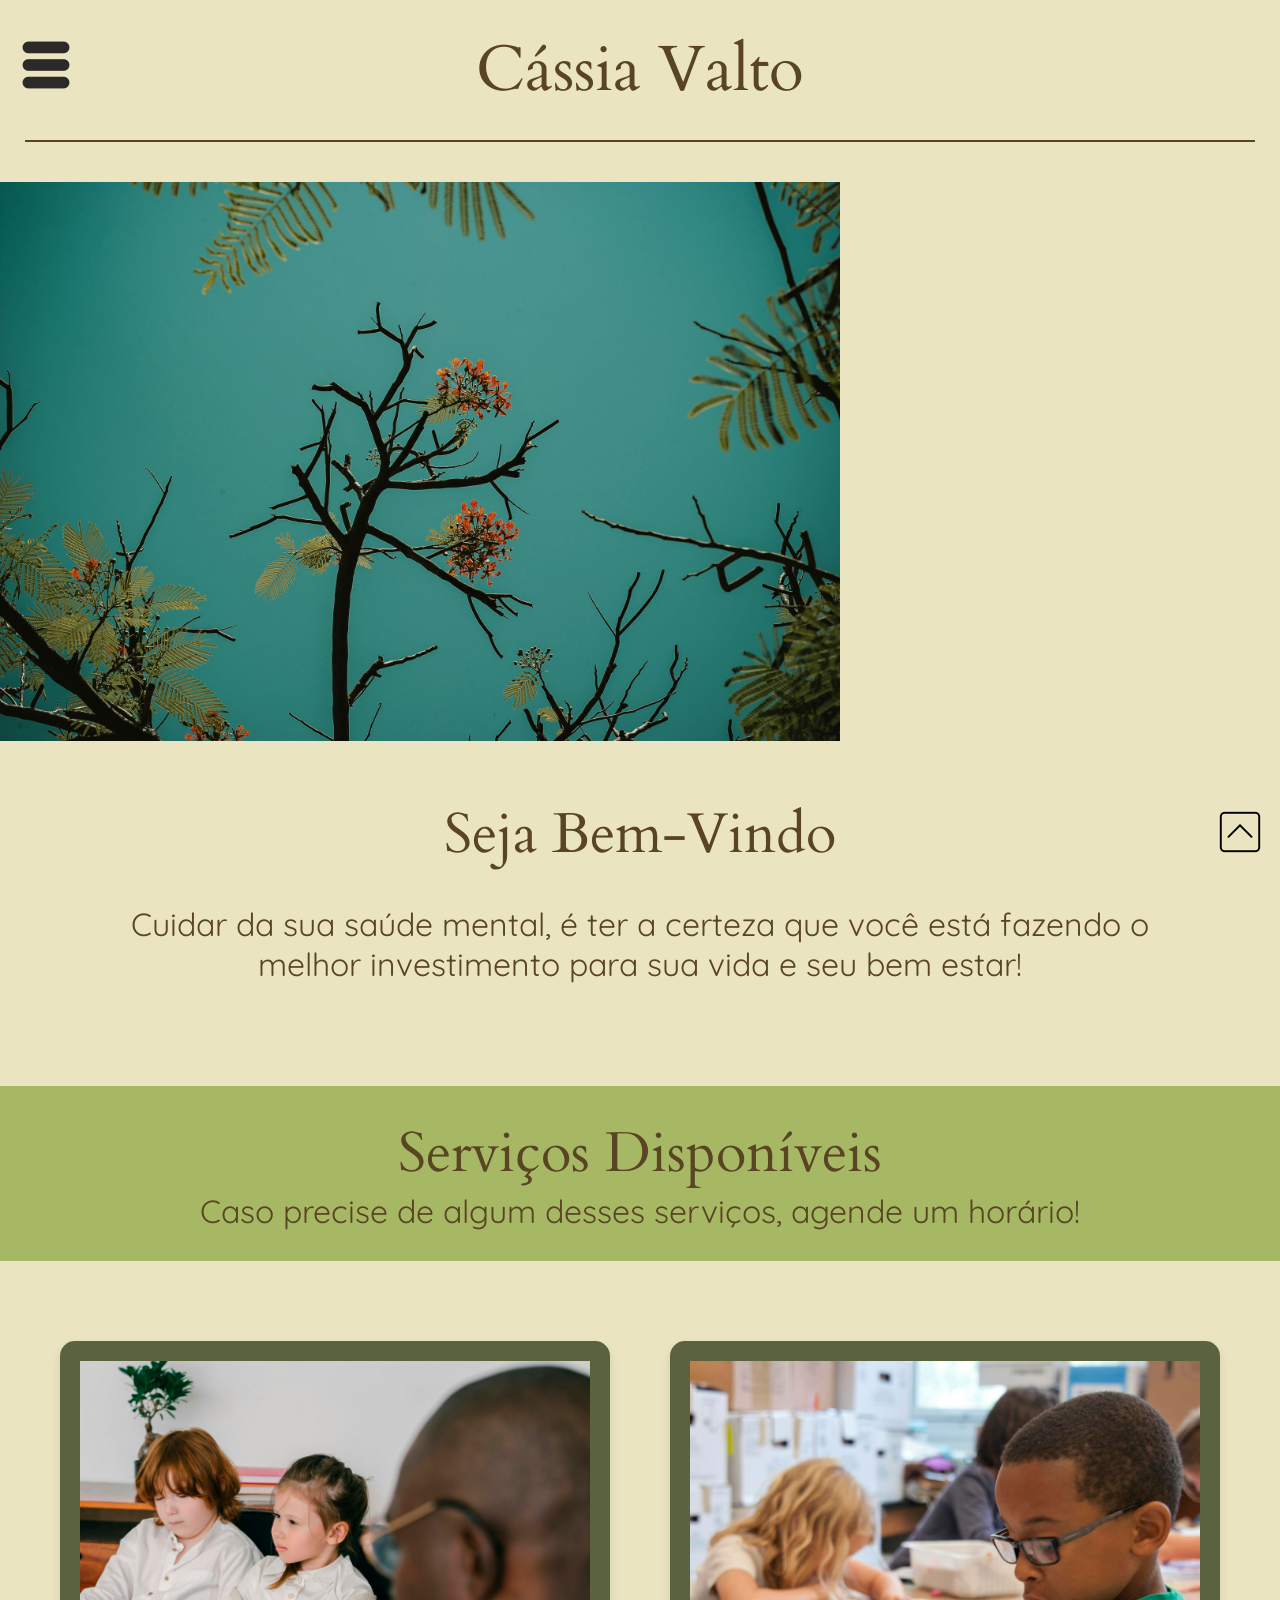
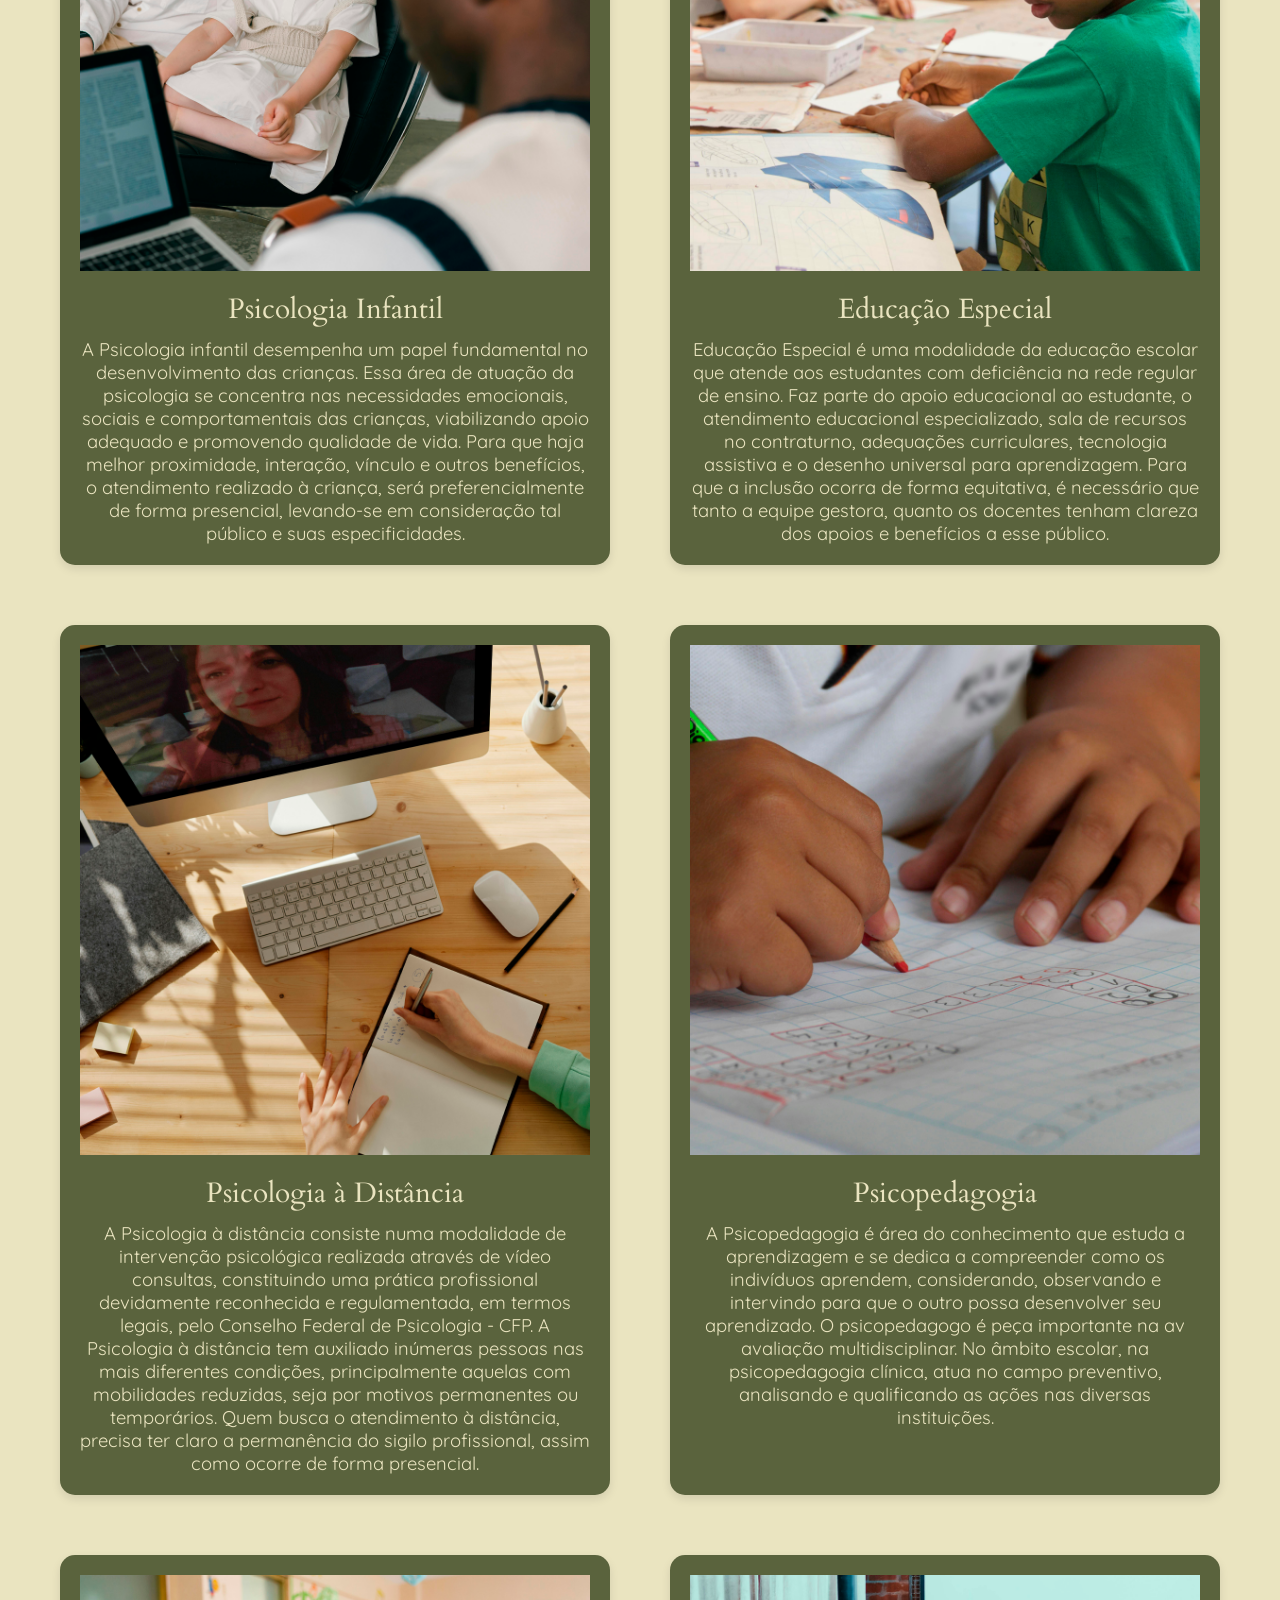
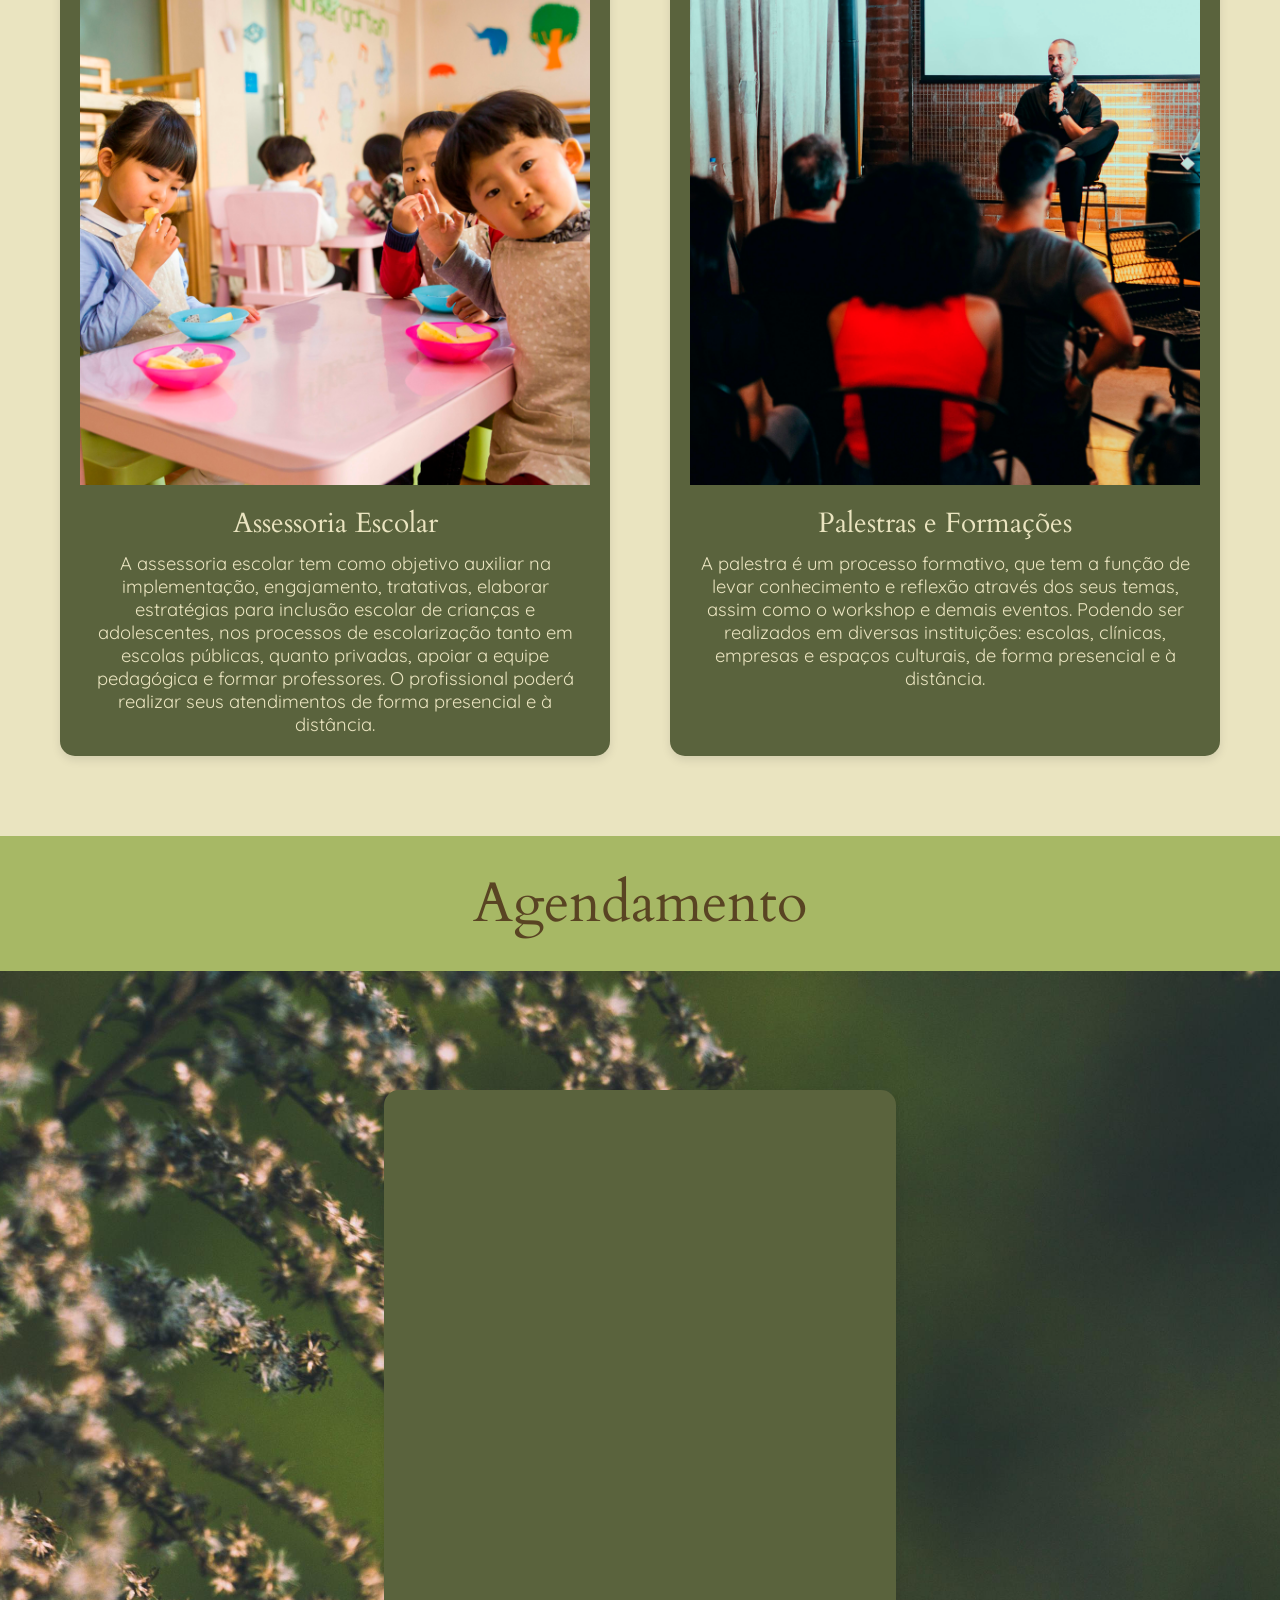
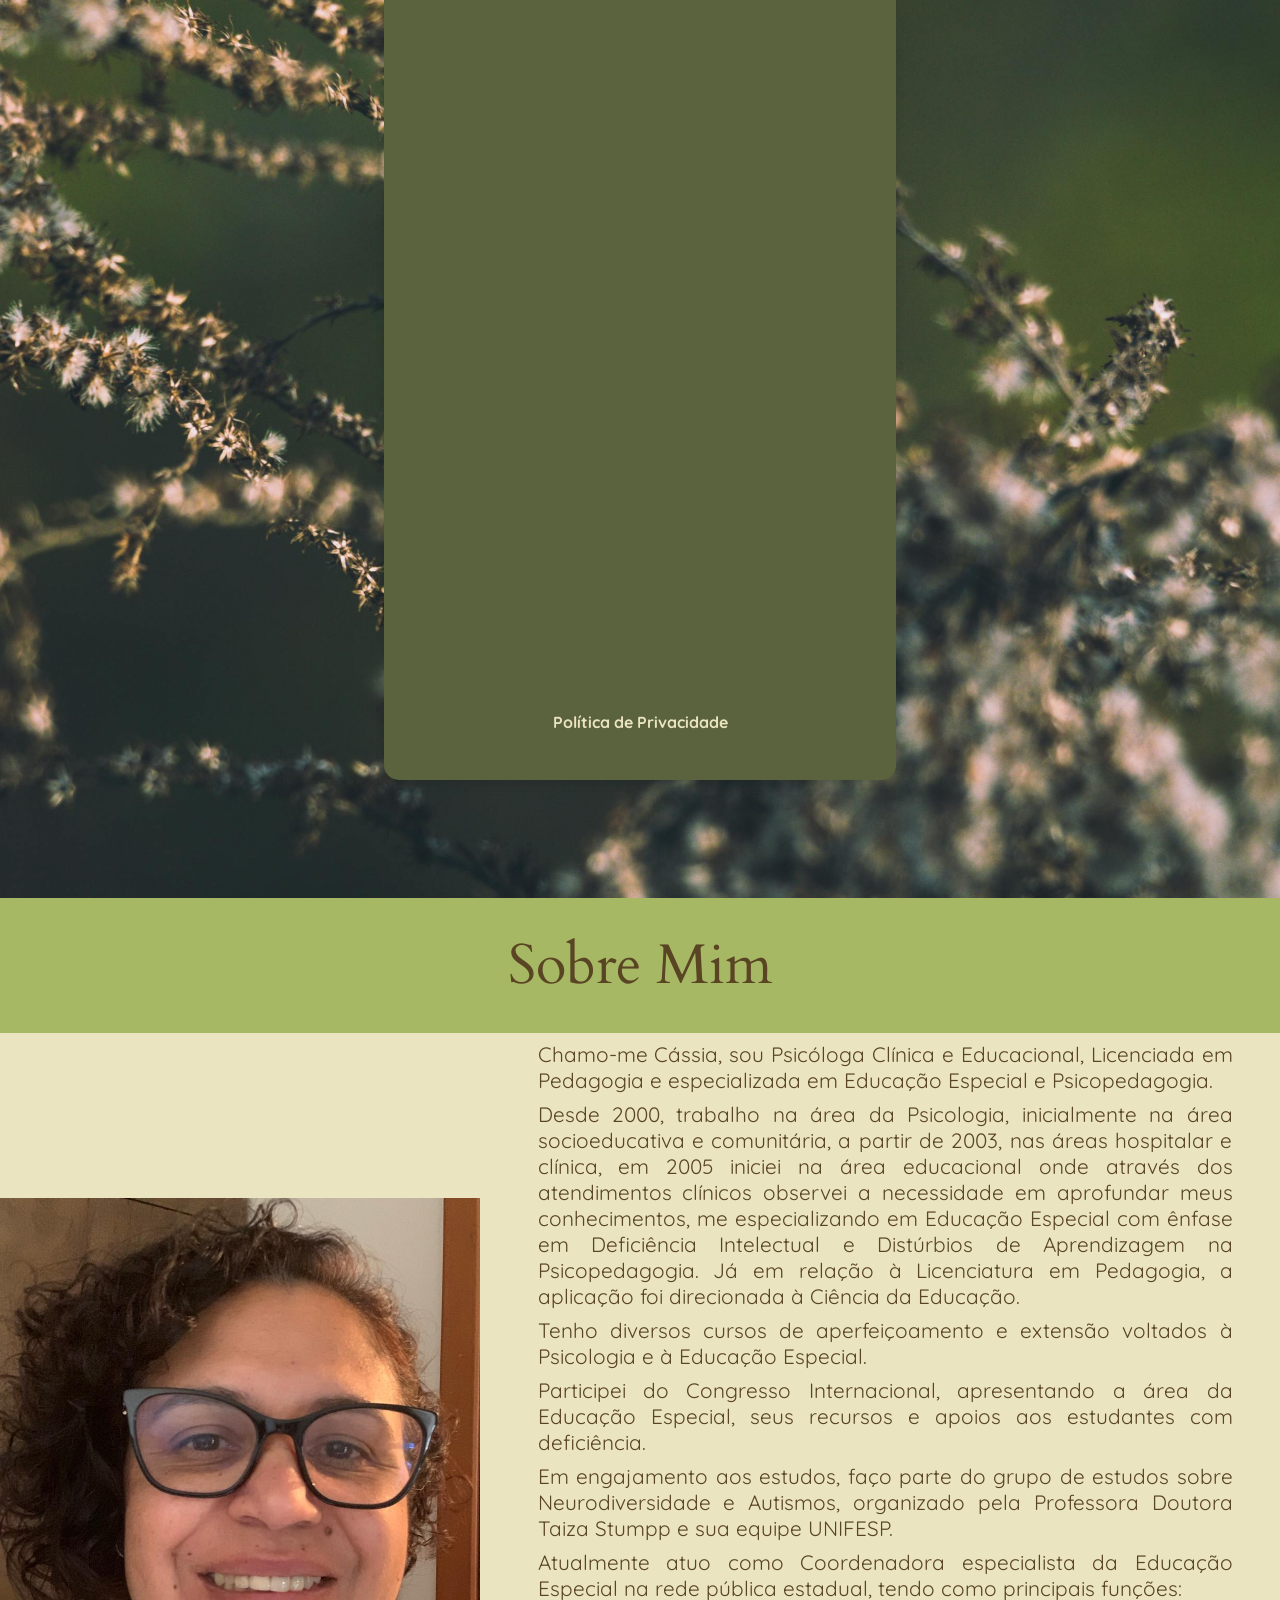
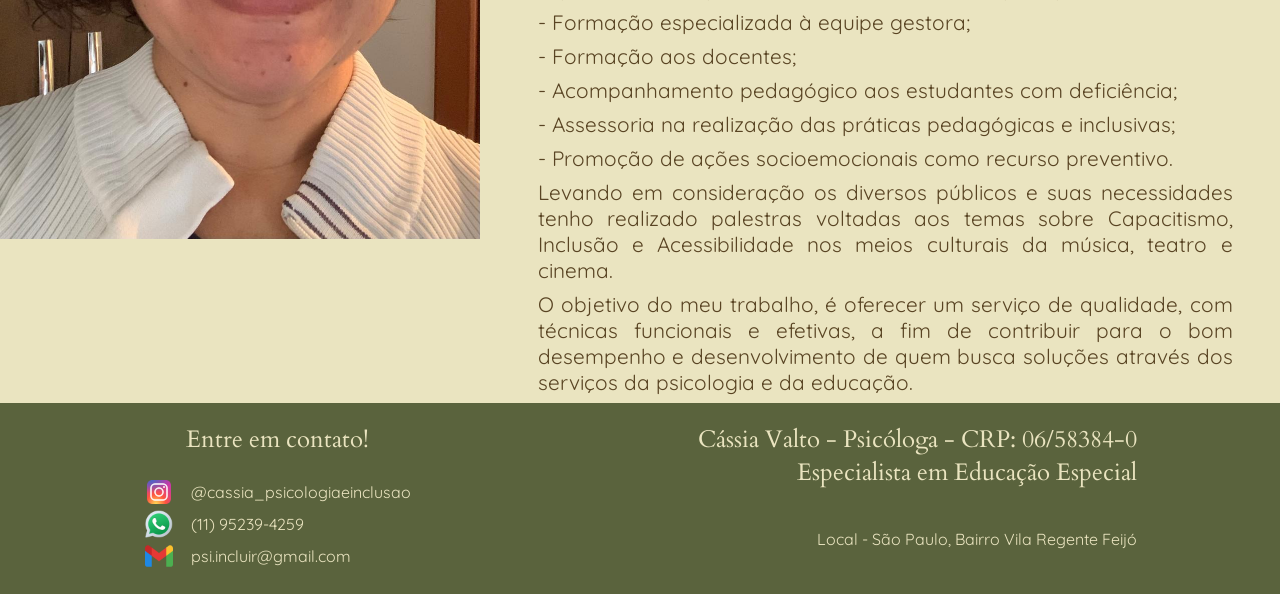
<file: index.html>
<!DOCTYPE html>
<html lang="pt-BR">
    <head>
        <!-- Metadados essenciais -->
        <meta charset="UTF-8">
        <meta http-equiv="X-UA-Compatible" content="IE=edge">
        <meta name="viewport" content="width=device-width, initial-scale=1.0">
    
        <!-- Informações para SEO -->
        <meta name="description" content="Bem vindo à nossa área reservada a assuntos relacionados à Psicologia Educacional e Educação Especial! Site da psicóloga Cássia Valto - Inclusão escolar e atendimento especializado.">
        <meta name="keywords" content="psicologia, inclusão, psicóloga, atendimento, educação inclusiva">
        <meta name="robots" content="index, follow">
        <link rel="canonical" href="https://psicologiainclusao.com.br">
    
        <!-- Título da página -->
        <title>Psicologia e Inclusão | Atendimento psicológico e educacional</title>
    
        <!-- Open Graph para redes sociais -->
        <meta property="og:type" content="website">
        <meta property="og:title" content="Psicologia Educacional | Educação Especial">
        <meta property="og:description" content="Solicite atendimento para Psicologia, Pedagogia, Psicopedagogia, Educação Especial, Palestras e Formações.">
        <meta property="og:image" content="./assets/icons/favicon.png">
        <meta property="og:url" content="https://psicologiainclusao.com.br">
    
        <!-- Ícones -->
        <link rel="icon" href="./assets/icons/favicon.png" type="image/x-icon">
        <link rel="apple-touch-icon" href="./assets/icons/favicon.png">
    
        <!-- Estilo CSS -->
        <link rel="stylesheet" href="./css/style.css"/>
    
        <!-- Fontes externas do Google Fonts e Anônimo -->
        <link rel="stylesheet"
              href="https://fonts.googleapis.com/css2?family=Cardo:ital,wght@0,400;0,700;1,400&display=swap">
        <link rel="stylesheet" href="https://fonts.googleapis.com/css2?family=Quicksand:wght@300..700&display=swap">
    
        <!-- Scripts assíncronos -->
        <script src="./js/script.js" defer></script>
    </head>
    <body>
        <button class="menu" type="button" aria-label="Menu">
            <img src="./assets/icons/cardapio-96.png" alt="Ícone de menu.">
        </button>
        <nav class="dropdown_wrapper hide dropdown_wrapper--fade-in none">
            <ul>
                <li><a href="#servicos">Serviços</a></li>
                <li><a href="#agendamento">Agendamento</a></li>
                <li><a href="#sobre">Sobre Mim</a></li>
                <li><a href="#contato">Contato</a></li>
            </ul>
        </nav>
        <a href="#begin" class="up" aria-label="Voltar ao topo">
            <img src="./assets/icons/seta-para-cima-96.png" alt="Ícone de seta para cima.">
        </a>
        <header>
            <h1 id="begin">Cássia Valto</h1>
        </header>
        <hr>
        <main>
            <section class="greeting" aria-labelledby="bem-vindo">
                <img src="./assets/images/img1.jpg" alt="Imagem de uma flor com o céu azul no fundo.">
                <div class="welcome">
                    <h2 id="bem-vindo">Seja Bem-Vindo</h2>
                    <p id="txtWelcome"></p>
                </div>
            </section>
            <section class="containerJobs" aria-labelledby="servicos">
                <div class="header">
                    <h2 id="servicos">Serviços Disponíveis</h2>
                    <p>Caso precise de algum desses serviços, agende um horário!</p>
                </div>
                <div class="jobs">
                    <article class="job">
                        <img src="./assets/images/psicologia-infantil.png" alt="Imagem de duas crianças em psicoterapia.">
                        <h3>Psicologia Infantil</h3>
                        <p id="txtPsicInf"></p>
                    </article>
                    <article class="job">
                        <img src="./assets/images/educacao-especial.png" alt="Imagem de crianças em atividades escolares.">
                        <h3>Educação Especial</h3>
                        <p id="txtEducEsp"></p>
                    </article>
                    <article class="job">
                        <img src="./assets/images/psicologia-distancia.png" alt="Imagem de reunião on-line.">
                        <h3>Psicologia à Distância</h3>
                        <p id="txtPsicDist"></p>
                    </article>
                    <article class="job">
                        <img src="./assets/images/psicopedagogia.png" alt="Imagem de criança escrevendo em um caderno.">
                        <h3>Psicopedagogia</h3>
                        <p id="txtPsicopedag"></p>
                    </article>
                    <article class="job">
                        <img src="./assets/images/assessoria-escolar.png" alt="Imagem de crianças em uma mesa, merendando.">
                        <h3>Assessoria Escolar</h3>
                        <p id="txtAssesEsc"></p>
                    </article>
                    <article class="job">
                        <img src="./assets/images/palestra.png" alt="Imagem de pessoa no palco palestrando para alguns espectadores.">
                        <h3>Palestras e Formações</h3>
                        <p id="txtPalForm"></p>
                    </article>
                </div>
            </section>
            <section class="containerForms" aria-labelledby="agendamento">
                <div class="header">
                    <h2 id="agendamento">Agendamento</h2>
                </div>
                <div class="forms">
                    <div class="form">
                        <form>
                            <iframe src="https://docs.google.com/forms/d/e/1FAIpQLSeRxaF99SdkhcdZm_jP3ybnLkPbob-_3S57ZTCjY6pOeQny7A/viewform?embedded=true" width="400" height="1150" frameborder="0" marginheight="0" marginwidth="0">Carregando…</iframe>
                        </form>
                        <br>
                        <a href="./politica-de-privacidade.html" target="blank">Política de Privacidade</a>
                    </div>
                </div>
            </section>
            <section class="containerAbout" aria-labelledby="sobre">
                <div class="header">
                    <h2 id="sobre">Sobre Mim</h2>
                </div>
                <div class="about">
                    <img src="./assets/images/cassia.jpg" alt="Imagem de Cássia atuando em uma formação.">
                    <div class="aboutMe">
                        <p id="txtAbouteMe01"></p>
                        <p id="txtAbouteMe02"></p>
                        <p id="txtAbouteMe03"></p>
                        <p id="txtAbouteMe04"></p>
                        <p id="txtAbouteMe05"></p>
                        <p id="txtAbouteMe06"></p>
                        <p id="txtAbouteMe07"></p>
                        <p id="txtAbouteMe08"></p>
                        <p id="txtAbouteMe09"></p>
                        <p id="txtAbouteMe10"></p>
                        <p id="txtAbouteMe11"></p>
                        <p id="txtAbouteMe12"></p>
                        <p id="txtAbouteMe13"></p>
                    </div>
                </div>
            </section>
        </main>
        <footer>
            <div class="containerFooter" aria-labelledby="contato">
                <ul>
                    <h3 id="contato">Entre em contato!</h3><br>
                    <li>
                        <img src="./assets/icons/instagram-96.png" alt="Ícone do Instagram.">
                        <a href="https://www.instagram.com/cassia_psicologiaeinclusao/" target="_blank">@cassia_psicologiaeinclusao</a>
                    </li>
                    <li>
                        <img src="./assets/icons/whatsapp-96.png" alt="Ícone do WhatsApp.">
                        (11) 95239-4259
                    </li>
                    <li>
                        <img src="./assets/icons/gmail-novo-96.png" alt="Ícone do GMail.">
                        psi.incluir@gmail.com
                    </li>
                </ul>
                <div class="assign">
                    <h3>Cássia Valto - Psicóloga - CRP: 06/58384-0</h3>
                    <h3>Especialista em Educação Especial</h3><br/><br/>
                    <p>Local - São Paulo, Bairro Vila Regente Feijó</p>
                </div>
            </div>
        </footer>
    </body>
</html>
</file>
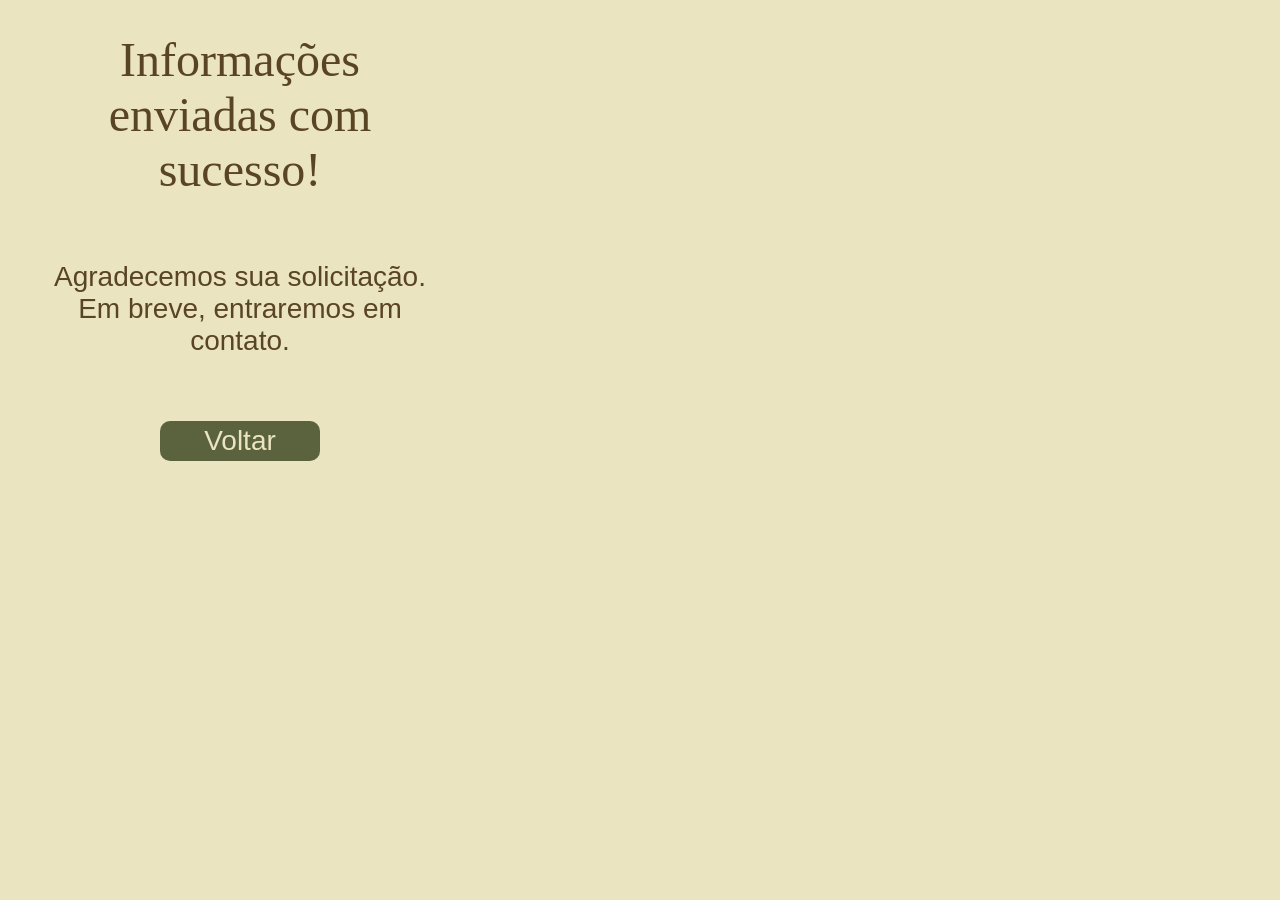
<file: success.html>
<!DOCTYPE html>
<html lang="pt-BR">
<head>
    <meta charset="UTF-8">
    <meta http-equiv="X-UA-Compatible" content="IE=edge">
    <meta name="viewport" content="width=device-width, initial-scale=1.0">
    <title>Informações Enviadas com Sucesso</title>
    <link rel="stylesheet" href="/css/success.css">
</head>
<body>
<div class="message-container">
    <h1>Informações enviadas com sucesso!</h1>
    <p>Agradecemos sua solicitação. Em breve, entraremos em contato.</p>
    <a href="/" class="back-btn">Voltar</a>
</div>
</body>
</html>
</file>
<file: css/style.css>
/* =================== VARIÁVEIS =================== */
:root {
    --mainBackground: #eae4c0;
    --secondBackground: #a7b865;
    --thirdBackground: #5a633d;
    --mainLetter: #594423;
    --secondLetter: #eae4c0;
}

/* =================== ESTRUTURA GERAL =================== */
body {
    background-color: var(--mainBackground);
    margin: 0;
    overflow-x: hidden;
    font-family: 'Quicksand', sans-serif;
}

nav {
    position: fixed;
    display: flex;
    justify-content: space-between;
}

img {
    width: 3rem;
}

nav ul li a {
    text-decoration: none;
    font-family: 'Quicksand', sans-serif;
    font-size: 1.5rem;
    font-weight: 800;
    color: var(--secondLetter);
    transition: color 0.3s ease;
}

nav ul li a:hover {
    color: var(--mainLetter);
}

.menu {
    position: fixed;
    top: 2.5rem;
    left: 1rem;
    background: none;
    border: none;
    transition: all 0.2s ease-in-out;
    cursor: pointer;
}

.menu:hover {
    transform: scale(0.95);
}

.dropdown_wrapper {
    text-decoration: none;
    position: fixed;
    width: 10rem;
    top: 2.5rem;
    left: 5rem;
    padding: 1rem;
    border-radius: 15px;
    background: black;
    display: flex;
    flex-direction: column;
    animation: fadeOutAnimation ease-in-out 0.3s forwards;
}

.dropdown_wrapper--fade-in {
    animation: fadeInAnimation ease-in-out 0.3s forwards;
}

.none {
    display: none;
}

.hide {
    opacity: 0;
    visibility: hidden;
    animation: fadeOutAnimation ease-in-out 0.3s forwards;
}

@keyframes fadeInAnimation {
    0% {
        opacity: 0;
        visibility: hidden;
    }
    100% {
        opacity: 0.6;
        visibility: visible;
    }
}

@keyframes fadeOutAnimation {
    0% {
        opacity: 0.6;
        visibility: visible;
    }
    100% {
        opacity: 0;
        visibility: hidden;
    }
}

header {
    height: 140px;
    display: flex;
    justify-content: center;
    align-items: center;
    text-align: center;
}

.up {
    position: fixed;
    bottom: 2.5rem;
    right: 1rem;
    background: none;
    border: none;
    transition: all 0.2s ease-in-out;
    cursor: pointer;
}

.up:hover {
    transform: scale(0.95);
}

h1 {
    font-family: 'Cardo', serif;
    font-weight: 500;
    font-size: clamp(1.5rem, 6vw, 4rem);
    color: var(--mainLetter);
    margin: 0;
}

hr {

    margin: 0 25px 40px 25px;
    border: 0;
    height: 2px;
    background-color: var(--mainLetter);
}

main {
    padding: 0;
}

/* =================== APRESENTAÇÃO =================== */
.greeting {
    display: flex;
    align-items: center;
    justify-content: space-between;
    gap: 10px;
    flex-wrap: wrap;
    margin-bottom: 70px;
}

.greeting img {
    width: 100%;
    max-width: 840px;
    height: auto;
    flex: 1 1 45%;
}

.welcome {
    flex: 1 1 40%;
    text-align: center;
    color: var(--mainLetter);
}

.welcome h2 {
    font-family: 'Cardo', serif;
    font-weight: 500;
    font-size: clamp(1.25rem, 4.5vw, 3.5rem);
    margin-bottom: 20px;
}

.welcome p {
    padding: 0 10%;
    font-size: clamp(1rem, 4vw, 2rem);
    text-align: center;
}

/* =================== TÍTULOS =================== */
.header {
    background-color: var(--secondBackground);
    text-align: center;
    padding: 30px 20px;
    color: var(--mainLetter)
}

.header h2 {
    font-family: 'Cardo', serif;
    font-weight: 500;
    font-size: clamp(1.25rem, 4.5vw, 3.5rem);
    margin: 0;
}

.header p {
    font-size: clamp(1rem, 3vw, 2rem);
    font-weight: 400;
    margin: 0;
}

/* =================== SERVIÇOS =================== */
.jobs {
    display: flex;
    flex-wrap: wrap;
    justify-content: center;
    gap: 60px;
    padding: 80px 60px;
}

.job {
    background-color: var(--thirdBackground);
    flex: 1 1 min(100%, 380px);
    padding: 20px;
    text-align: center;
    color: var(--secondLetter);
    border-radius: 15px;
    box-shadow: 0 4px 10px rgba(0, 0, 0, 0.1);
}

.job img {
    width: 100%;
    height: auto;
    margin-bottom: 5px;
}

.job h3 {
    font-family: 'Cardo', serif;
    font-weight: 100;
    font-size: 1.75rem;
    margin: 10px 0;
}

.job p {
    font-size: 1.15rem;
    font-weight: 400;
    margin: 0;
}

/* =================== FORMULÁRIO =================== */
.forms {
    background-image: url("../assets/images/bckgnd1.jpg");
    background-repeat: no-repeat;
    background-size: cover;
    background-position: center;
    display: flex;
    flex-wrap: wrap;
    justify-content: center;
    padding: clamp(4rem, 9.25vw, 10rem);
}

.form {
    background-color: var(--thirdBackground);
    max-width: 480px;
    flex: 1 1 min(100%, 480px);
    padding: 3rem 1rem;
    text-align: center;
    color: var(--secondLetter);
    border-radius: 15px;
    box-shadow: 0 4px 10px rgba(0, 0, 0, 0.1);
}

.containerForms a {
    margin: 0;
    font-size: 1rem;
    font-weight: bold;
    color: var(--secondLetter);
    text-decoration: none;
}

/*input, select {
    width: 80%;
    font-family: 'Quicksand', sans-serif;
    font-weight: 400;
    font-size: 1.35rem;
    text-align: center;
    border-radius: 10px;
    margin: 5px 0;
}

input::placeholder {
    color:var(--mainLetter);
}

input[type="submit"] {
    font-size: 1.6rem;
    background: var(--secondBackground);
    color: var(--secondLetter);
    cursor: pointer;
    transition: 0.5s;
}

input[type="submit"]:hover {
    box-shadow:  0 0 10px var(--secondBackground), 0 0 60px var(--secondBackground);
    transform: scale(1.05);
}

.sr-only {
    position: absolute;
    width: 1px;
    height: 1px;
    padding: 0;
    margin: -1px;
    overflow: hidden;
    clip: rect(0, 0, 0, 0);
    white-space: nowrap;
    border: 0;
}

select {
    color: var(--mainLetter);
    cursor: pointer;
}*/

/* =================== SOBRE MIM =================== */
.about {
    display: flex;
    align-items: center;
    justify-content: space-between;
    gap: 10px;
    flex-wrap: wrap;
}

.about img {
    width: 100%;
    max-width: 480px;
    height: auto;
    flex: 1 1 45%;
}

.aboutMe {
    flex: 1 1 40%;
    text-align: justify;
    color: var(--mainLetter);
}

.aboutMe p {
    margin: 0.5rem;
    padding: 0 5%;
    font-size: 1.3rem;
}

/* =================== RODAPÉ =================== */
footer {
    background-color: var(--thirdBackground);
}

.containerFooter {
    padding: 20px 0 ;
    display: flex;
    flex-wrap: wrap;
    justify-content: space-around;
}

ul {
    list-style-type: none;
    padding: 0;
    margin: 0;
    text-align: center;
}

ul img {
    width: 2rem;
}

ul > li {
    height: 2rem;
    display: flex;
    flex-direction: row;
    align-items: center;
    gap: 1rem;
    font-size: 1rem;
    font-weight: 400;
    color: var(--secondLetter);
}

.containerFooter h3 {
    font-family: 'Cardo', serif;
    font-weight: 100;
    font-size: 1.5rem;
    color: var(--secondLetter);
    margin: 0;
}

.containerFooter a, .containerFooter p {
    margin: 0;
    font-size: 1rem;
    font-weight: 400;
    color: var(--secondLetter);
    text-decoration: none;
}

.assign {
    text-align: right;
    padding: 0 0 25px 0;
}

/* =================== RESPONSIVIDADE =================== */
@media (max-width: 1024px) {
    h1 {
        font-size: 3.5rem;
    }

    .welcome h2 {
        font-size: 3rem;
    }

    .header h2 {
        font-size: 3rem;
    }

    .header p {
        font-size: 1.5rem;
    }

    .job {
        max-width: 45%;
    }
}

@media (max-width: 768px) {
    h1 {
        font-size: 3rem;
    }

    .greeting, .about {
        flex-direction: column;
        align-items: center;
    }

    .welcome, .greeting img, .aboutMe, .about img {
        flex: 1 1 100%;
        max-width: 100%;
    }

    .welcome h2 {
        font-size: 2.5rem;
    }

    .jobs {
        flex-direction: column;
        align-items: center;
        gap: 30px;
    }

    .job {
        max-width: 90%;
    }

    .header h2 {
        font-size: 2.5rem;
    }

    .header p {
        font-size: 1.25rem;
    }

    .form {
        padding: 2rem 1rem;
    }

    .aboutMe p {
        padding: 0 1rem;
    }
}

@media (max-width: 480px) {
    h1 {
        font-size: 2.5rem;
    }

    .welcome p, .header p, .aboutMe p {
        font-size: 1rem;
    }

    .welcome h2, .header h2 {
        font-size: 2rem;
    }

    .header p, .welcome p {
        font-size: 1rem;
    }

    .job h3 {
        font-size: 1.25rem;
    }

    .job p {
        font-size: 0.9rem;
    }
}
</file>
<file: css/success.css>
/* =================== VARIÁVEIS =================== */
:root {
    --mainBackground: #eae4c0;
    --secondBackground: #a7b865;
    --thirdBackground: #5a633d;
    --mainLetter: #594423;
    --secondLetter: #eae4c0;
}

/* =================== ESTRUTURA GERAL =================== */
body {
    background-color: var(--mainBackground);
    margin: 0;
    align-content: center;
    overflow-x: hidden;
}

.message-container {
    display: flex;
    flex-direction: column;
    width: 480px;
    position: relative;
    justify-self: center;
}

h1 {
    font-family: 'Cardo', serif;
    font-weight: 500;
    font-size: 3rem;
    color: var(--mainLetter);
    text-align: center;
    margin: 2rem;
}

p {
    font-family: 'Quicksand', sans-serif;
    font-weight: 400;
    font-size: 1.75rem;
    color: var(--mainLetter);
    text-align: center;
    margin: 2rem;
}

a {
    text-decoration: none;
    font-family: 'Quicksand', sans-serif;
    font-weight: 400;
    font-size: 1.75rem;
    color: var(--secondLetter);
    text-align: center;
    width: 10rem;
    height: 2.5rem;
    background-color: var(--thirdBackground);
    align-self: center;
    align-content: center;
    border-radius: 10px;
    margin: 2rem;
    transition: 0.5s;
}

a:hover {
    box-shadow:  0 0 10px var(--thirdBackground), 0 0 60px var(--thirdBackground);
    transform: scale(1.05);
}
</file>
